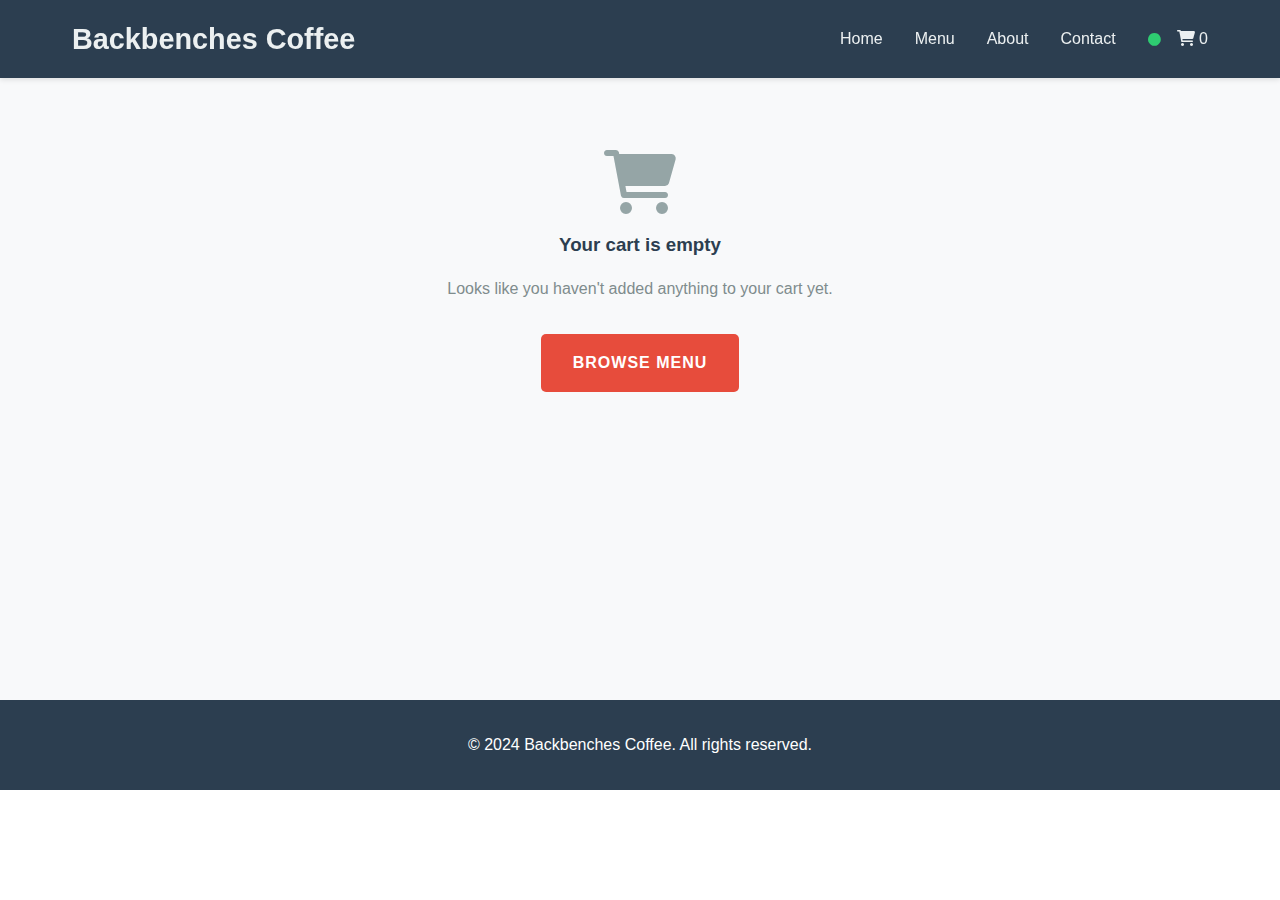
<file: cart.html>
<!DOCTYPE html>
<html lang="en">
<head>
    <meta charset="UTF-8">
    <meta name="viewport" content="width=device-width, initial-scale=1.0">
    <title>Cart - Backbenches Coffee</title>
    <link rel="stylesheet" href="styles.css">
    <link rel="stylesheet" href="cart.css">
    <link rel="stylesheet" href="https://cdnjs.cloudflare.com/ajax/libs/font-awesome/6.0.0/css/all.min.css">
</head>
<body>
    <header>
        <nav>
            <div class="logo">
                <h1>Backbenches Coffee</h1>
            </div>
            <ul class="nav-links">
                <li><a href="index.html">Home</a></li>
                <li><a href="index.html#menu">Menu</a></li>
                <li><a href="index.html#about">About</a></li>
                <li><a href="index.html#contact">Contact</a></li>
                <li class="nav-icons">
                    <span class="online-status" title="Online Status">
                        <i class="fas fa-circle"></i>
                    </span>
                    <a href="cart.html" class="active"><i class="fas fa-shopping-cart"></i> <span id="cart-count">0</span></a>
                </li>
            </ul>
        </nav>
    </header>

    <main class="cart-page">
        <div class="cart-container">
            <h2>Your Cart</h2>
            
            <div class="cart-content">
                <div class="cart-items">
                    <!-- Cart items will be populated by JavaScript -->
                </div>
                
                <div class="cart-summary">
                    <h3>Order Summary</h3>
                    <div class="summary-details">
                        <div class="summary-row">
                            <span>Subtotal</span>
                            <span id="subtotal">₹0</span>
                        </div>
                        <div class="summary-row">
                            <span>GST (5%)</span>
                            <span id="gst">₹0</span>
                        </div>
                        <div class="summary-row">
                            <span>Delivery Charge</span>
                            <span id="delivery">₹30</span>
                        </div>
                        <div class="summary-row total">
                            <span>Total</span>
                            <span id="total">₹0</span>
                        </div>
                    </div>
                    
                    <button id="checkout-btn" class="checkout-button">
                        Proceed to Checkout
                    </button>
                    
                    <a href="index.html#menu" class="continue-shopping">
                        <i class="fas fa-arrow-left"></i> Continue Shopping
                    </a>
                </div>
            </div>
            
            <div id="empty-cart" class="empty-cart" style="display: none;">
                <i class="fas fa-shopping-cart"></i>
                <h3>Your cart is empty</h3>
                <p>Looks like you haven't added anything to your cart yet.</p>
                <a href="index.html#menu" class="cta-button">Browse Menu</a>
            </div>
        </div>
    </main>

    <footer>
        <p>&copy; 2024 Backbenches Coffee. All rights reserved.</p>
    </footer>

    <script src="cart.js"></script>
</body>
</html>
</file>
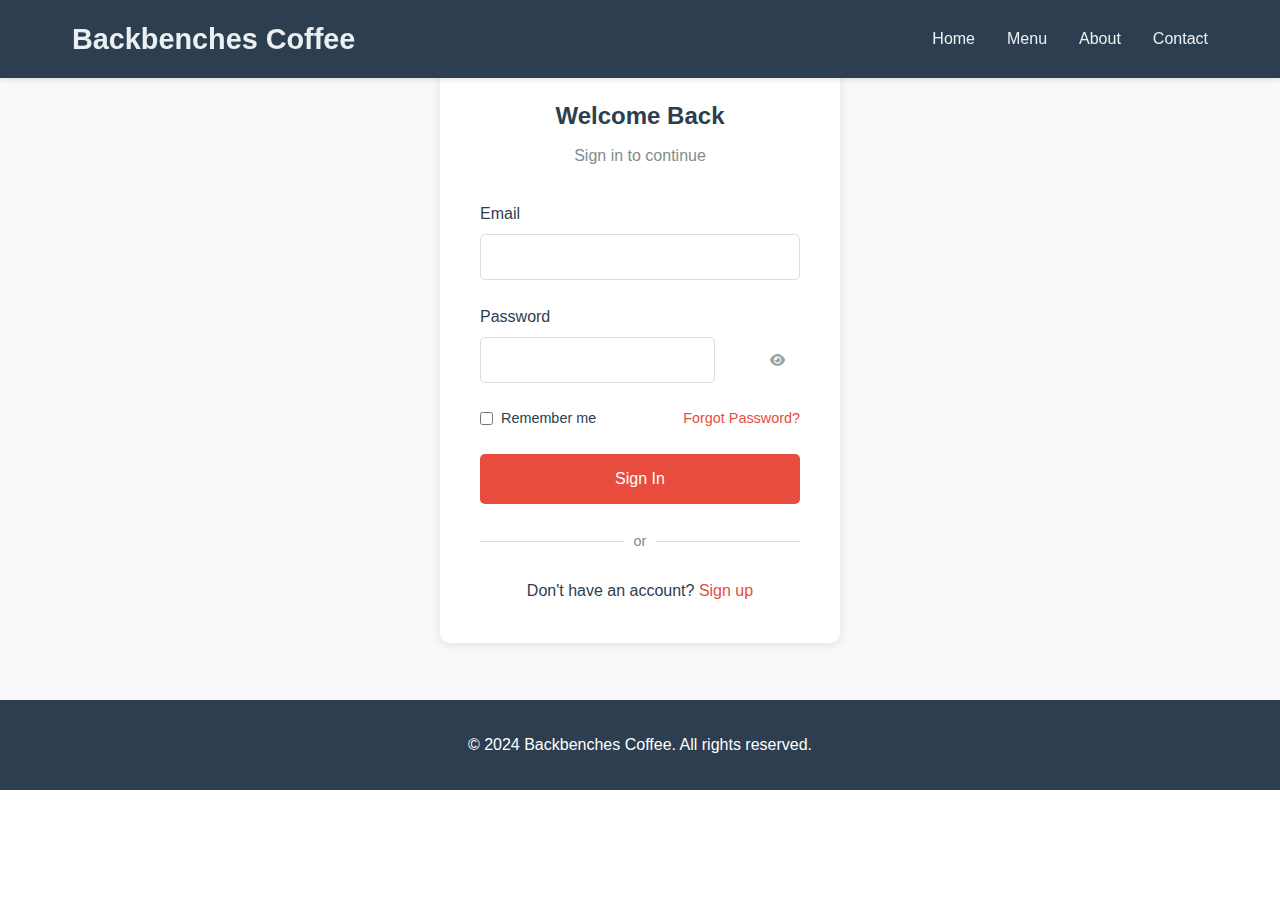
<file: login.html>
<!DOCTYPE html>
<html lang="en">
<head>
    <meta charset="UTF-8">
    <meta name="viewport" content="width=device-width, initial-scale=1.0">
    <title>Login - Backbenches Coffee</title>
    <link rel="stylesheet" href="styles.css">
    <link rel="stylesheet" href="login.css">
    <link rel="stylesheet" href="https://cdnjs.cloudflare.com/ajax/libs/font-awesome/6.0.0/css/all.min.css">
    <script src="https://accounts.google.com/gsi/client" async defer></script>
</head>
<body>
    <header>
        <nav>
            <div class="logo">
                <h1>Backbenches Coffee</h1>
            </div>
            <ul class="nav-links">
                <li><a href="index.html">Home</a></li>
                <li><a href="index.html#menu">Menu</a></li>
                <li><a href="index.html#about">About</a></li>
                <li><a href="index.html#contact">Contact</a></li>
            </ul>
        </nav>
    </header>

    <main class="login-container">
        <div class="login-box">
            <h2>Welcome Back</h2>
            <p class="subtitle">Sign in to continue</p>

            <form id="login-form" class="login-form" novalidate>
                <div class="form-group">
                    <label for="email">Email</label>
                    <input type="email" id="email" name="email" required 
                           pattern="[a-z0-9._%+-]+@[a-z0-9.-]+\.[a-z]{2,}$"
                           title="Please enter a valid email address">
                </div>
                
                <div class="form-group">
                    <label for="password">Password</label>
                    <div class="password-input">
                        <input type="password" id="password" name="password" required
                               pattern="(?=.*\d)(?=.*[a-z])(?=.*[A-Z]).{8,}"
                               title="Must contain at least one number, one uppercase and lowercase letter, and at least 8 or more characters">
                        <button type="button" class="toggle-password">
                            <i class="fas fa-eye"></i>
                        </button>
                    </div>
                </div>

                <div class="form-options">
                    <label class="remember-me">
                        <input type="checkbox" name="remember">
                        Remember me
                    </label>
                    <a href="#" class="forgot-password">Forgot Password?</a>
                </div>

                <button type="submit" class="login-button">Sign In</button>
            </form>

            <div class="divider">
                <span>or</span>
            </div>

            <div id="g_id_onload"
                data-client_id="YOUR_GOOGLE_CLIENT_ID"
                data-context="signin"
                data-ux_mode="popup"
                data-callback="handleGoogleSignIn"
                data-auto_prompt="false">
            </div>

            <div class="g_id_signin"
                data-type="standard"
                data-shape="rectangular"
                data-theme="outline"
                data-text="signin_with"
                data-size="large"
                data-logo_alignment="left"
                data-width="100%">
            </div>

            <p class="signup-link">
                Don't have an account? <a href="signup.html">Sign up</a>
            </p>
        </div>
    </main>

    <footer>
        <p>&copy; 2024 Backbenches Coffee. All rights reserved.</p>
    </footer>

    <script src="login.js"></script>
</body>
</html>
</file>
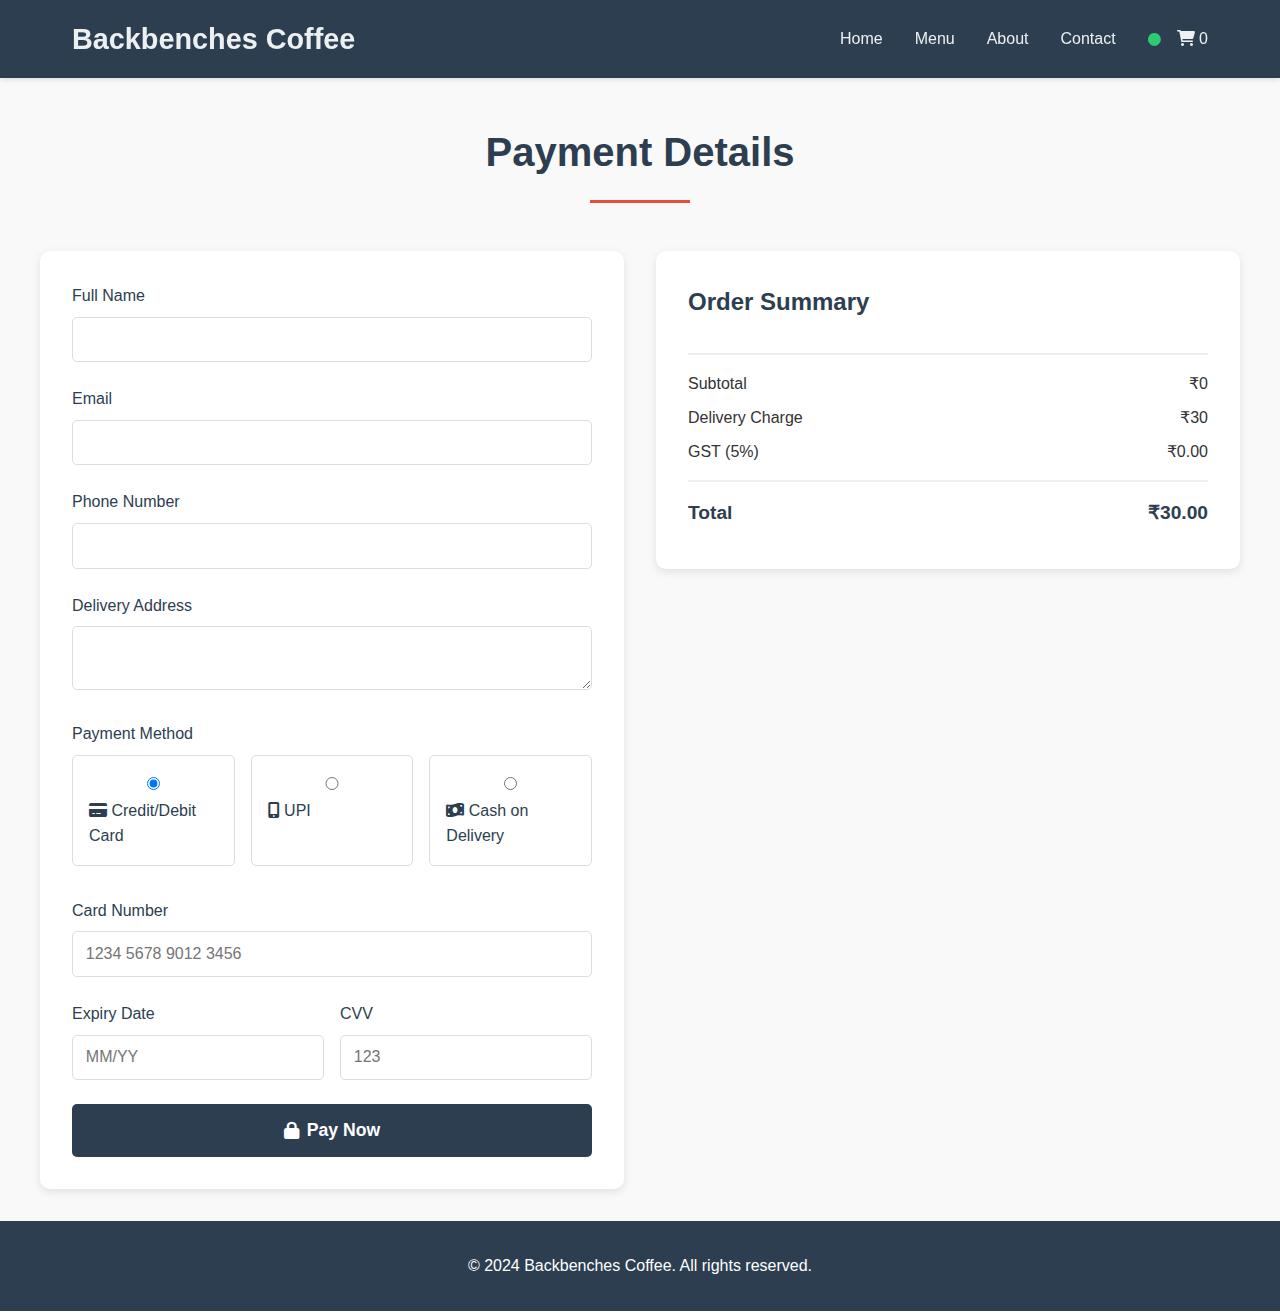
<file: payment.html>
<!DOCTYPE html>
<html lang="en">
<head>
    <meta charset="UTF-8">
    <meta name="viewport" content="width=device-width, initial-scale=1.0">
    <title>Payment - Backbenches Coffee</title>
    <link rel="stylesheet" href="styles.css">
    <link rel="stylesheet" href="payment.css">
    <link rel="stylesheet" href="https://cdnjs.cloudflare.com/ajax/libs/font-awesome/6.0.0/css/all.min.css">
</head>
<body>
    <header>
        <nav>
            <div class="logo">
                <h1>Backbenches Coffee</h1>
            </div>
            <ul class="nav-links">
                <li><a href="index.html">Home</a></li>
                <li><a href="index.html#menu">Menu</a></li>
                <li><a href="index.html#about">About</a></li>
                <li><a href="index.html#contact">Contact</a></li>
                <li class="nav-icons">
                    <span class="online-status" title="Online Status">
                        <i class="fas fa-circle"></i>
                    </span>
                    <a href="#cart"><i class="fas fa-shopping-cart"></i> <span id="cart-count">0</span></a>
                </li>
            </ul>
        </nav>
    </header>

    <main class="payment-container">
        <div class="payment-content">
            <h2>Payment Details</h2>
            <div class="payment-grid">
                <div class="payment-form">
                    <form id="payment-form">
                        <div class="form-group">
                            <label for="name">Full Name</label>
                            <input type="text" id="name" name="name" required>
                        </div>
                        
                        <div class="form-group">
                            <label for="email">Email</label>
                            <input type="email" id="email" name="email" required>
                        </div>
                        
                        <div class="form-group">
                            <label for="phone">Phone Number</label>
                            <input type="tel" id="phone" name="phone" required>
                        </div>
                        
                        <div class="form-group">
                            <label for="address">Delivery Address</label>
                            <textarea id="address" name="address" required></textarea>
                        </div>
                        
                        <div class="form-group">
                            <label>Payment Method</label>
                            <div class="payment-methods">
                                <label class="payment-method">
                                    <input type="radio" name="payment-method" value="card" checked>
                                    <i class="fas fa-credit-card"></i> Credit/Debit Card
                                </label>
                                <label class="payment-method">
                                    <input type="radio" name="payment-method" value="upi">
                                    <i class="fas fa-mobile-alt"></i> UPI
                                </label>
                                <label class="payment-method">
                                    <input type="radio" name="payment-method" value="cash">
                                    <i class="fas fa-money-bill-wave"></i> Cash on Delivery
                                </label>
                            </div>
                        </div>
                        
                        <div class="card-details" id="card-details">
                            <div class="form-group">
                                <label for="card-number">Card Number</label>
                                <input type="text" id="card-number" name="card-number" placeholder="1234 5678 9012 3456">
                            </div>
                            
                            <div class="form-row">
                                <div class="form-group">
                                    <label for="expiry">Expiry Date</label>
                                    <input type="text" id="expiry" name="expiry" placeholder="MM/YY">
                                </div>
                                <div class="form-group">
                                    <label for="cvv">CVV</label>
                                    <input type="text" id="cvv" name="cvv" placeholder="123">
                                </div>
                            </div>
                        </div>
                        
                        <div class="upi-details" id="upi-details" style="display: none;">
                            <div class="form-group">
                                <label for="upi-id">UPI ID</label>
                                <input type="text" id="upi-id" name="upi-id" placeholder="example@upi">
                            </div>
                        </div>
                        
                        <button type="submit" class="pay-button">
                            <i class="fas fa-lock"></i> Pay Now
                        </button>
                    </form>
                </div>
                
                <div class="order-summary">
                    <h3>Order Summary</h3>
                    <div class="summary-items" id="summary-items">
                        <!-- Items will be populated by JavaScript -->
                    </div>
                    <div class="summary-total">
                        <div class="total-row">
                            <span>Subtotal</span>
                            <span id="subtotal">₹0</span>
                        </div>
                        <div class="total-row">
                            <span>Delivery Charge</span>
                            <span>₹30</span>
                        </div>
                        <div class="total-row">
                            <span>GST (5%)</span>
                            <span id="gst">₹0</span>
                        </div>
                        <div class="total-row total">
                            <span>Total</span>
                            <span id="total">₹0</span>
                        </div>
                    </div>
                </div>
            </div>
        </div>
    </main>

    <footer>
        <p>&copy; 2024 Backbenches Coffee. All rights reserved.</p>
    </footer>

    <script src="payment.js"></script>
</body>
</html>
</file>
<file: cart.css>
/* Animations */
@keyframes slideIn {
    from {
        opacity: 0;
        transform: translateX(-50px);
    }
    to {
        opacity: 1;
        transform: translateX(0);
    }
}

@keyframes fadeIn {
    from {
        opacity: 0;
    }
    to {
        opacity: 1;
    }
}

@keyframes scaleIn {
    from {
        transform: scale(0.9);
        opacity: 0;
    }
    to {
        transform: scale(1);
        opacity: 1;
    }
}

.cart-page {
    min-height: calc(100vh - 200px);
    padding: 2rem;
    background-color: #f8f9fa;
    animation: fadeIn 0.5s ease-out;
}

.cart-container {
    max-width: 1200px;
    margin: 0 auto;
    animation: scaleIn 0.8s ease-out;
}

.cart-container h2 {
    color: #2c3e50;
    margin-bottom: 2rem;
    animation: slideIn 0.8s ease-out;
}

.cart-content {
    display: grid;
    grid-template-columns: 1fr 300px;
    gap: 2rem;
    animation: fadeIn 1s ease-out;
}

.cart-items {
    border-right: 1px solid #eee;
    padding-right: 2rem;
}

.cart-item {
    display: flex;
    align-items: center;
    padding: 1rem;
    background-color: white;
    border-radius: 8px;
    box-shadow: 0 2px 5px rgba(0, 0, 0, 0.1);
    margin-bottom: 1rem;
    animation: slideIn 0.8s ease-out;
    animation-fill-mode: both;
}

.cart-item:nth-child(1) {
    animation-delay: 0.2s;
}

.cart-item:nth-child(2) {
    animation-delay: 0.4s;
}

.cart-item:nth-child(3) {
    animation-delay: 0.6s;
}

.cart-item img {
    width: 80px;
    height: 80px;
    object-fit: cover;
    border-radius: 8px;
}

.item-details {
    display: flex;
    flex-direction: column;
    gap: 0.5rem;
}

.item-details h4 {
    margin: 0;
    color: #2c3e50;
}

.item-details .price {
    color: #e74c3c;
    font-weight: bold;
}

.quantity-controls {
    display: flex;
    align-items: center;
    gap: 1rem;
}

.quantity-btn {
    background-color: #2c3e50;
    color: white;
    border: none;
    width: 30px;
    height: 30px;
    border-radius: 50%;
    cursor: pointer;
    transition: all 0.3s ease;
    display: flex;
    align-items: center;
    justify-content: center;
}

.quantity-btn:hover {
    background-color: #1a252f;
    transform: scale(1.1);
}

.quantity {
    font-weight: bold;
    min-width: 30px;
    text-align: center;
}

.remove-item {
    color: #e74c3c;
    background: none;
    border: none;
    cursor: pointer;
    font-size: 1.2rem;
    transition: all 0.3s ease;
}

.remove-item:hover {
    transform: scale(1.1);
}

.cart-summary {
    background-color: white;
    padding: 1.5rem;
    border-radius: 8px;
    box-shadow: 0 2px 5px rgba(0, 0, 0, 0.1);
    animation: scaleIn 0.8s ease-out;
    animation-delay: 0.8s;
}

.cart-summary h3 {
    margin-bottom: 1.5rem;
    color: #2c3e50;
}

.summary-details {
    display: flex;
    flex-direction: column;
    gap: 1rem;
    margin-bottom: 1.5rem;
}

.summary-row {
    display: flex;
    justify-content: space-between;
    color: #2c3e50;
}

.summary-row.total {
    border-top: 2px solid #eee;
    margin-top: 1rem;
    padding-top: 1rem;
    font-weight: bold;
    font-size: 1.2rem;
}

.checkout-button {
    width: 100%;
    padding: 1rem;
    background-color: #e74c3c;
    color: white;
    border: none;
    border-radius: 5px;
    font-size: 1rem;
    cursor: pointer;
    transition: all 0.3s ease;
    animation: scaleIn 0.8s ease-out;
    animation-delay: 1s;
}

.checkout-button:hover {
    background-color: #c0392b;
    transform: translateY(-2px) scale(1.02);
}

.continue-shopping {
    display: inline-block;
    margin-top: 1rem;
    color: #3498db;
    text-decoration: none;
    transition: all 0.3s ease;
    animation: fadeIn 1s ease-out;
    animation-delay: 1.2s;
}

.continue-shopping:hover {
    color: #2980b9;
    transform: translateX(5px);
}

.empty-cart {
    text-align: center;
    padding: 3rem;
    animation: fadeIn 1s ease-out;
}

.empty-cart i {
    font-size: 4rem;
    color: #95a5a6;
    margin-bottom: 1rem;
}

.empty-cart h3 {
    color: #2c3e50;
    margin-bottom: 1rem;
    animation: slideIn 0.8s ease-out;
}

.empty-cart p {
    color: #7f8c8d;
    margin-bottom: 2rem;
    animation: fadeIn 1.2s ease-out;
}

@media (max-width: 768px) {
    .cart-content {
        grid-template-columns: 1fr;
    }
    
    .cart-items {
        border-right: none;
        padding-right: 0;
        border-bottom: 1px solid #eee;
        padding-bottom: 2rem;
        margin-bottom: 2rem;
    }
    
    .cart-item {
        grid-template-columns: 1fr;
        text-align: center;
    }
    
    .cart-item img {
        margin: 0 auto;
    }
    
    .quantity-controls {
        justify-content: center;
        margin-top: 1rem;
    }
    
    .cart-page {
        padding: 1rem;
    }
    
    .cart-container {
        padding: 1rem;
    }
}
</file>
<file: login.css>
/* Animations */
@keyframes slideUp {
    from {
        opacity: 0;
        transform: translateY(50px);
    }
    to {
        opacity: 1;
        transform: translateY(0);
    }
}

@keyframes fadeIn {
    from {
        opacity: 0;
    }
    to {
        opacity: 1;
    }
}

@keyframes scaleIn {
    from {
        transform: scale(0.9);
        opacity: 0;
    }
    to {
        transform: scale(1);
        opacity: 1;
    }
}

.login-container {
    min-height: calc(100vh - 200px);
    display: flex;
    justify-content: center;
    align-items: center;
    padding: 2rem;
    background-color: #f8f9fa;
    animation: fadeIn 0.5s ease-out;
}

.login-box {
    background-color: white;
    padding: 2.5rem;
    border-radius: 10px;
    box-shadow: 0 2px 10px rgba(0, 0, 0, 0.1);
    width: 100%;
    max-width: 400px;
    animation: slideUp 0.8s ease-out;
}

.login-box h2 {
    color: #2c3e50;
    text-align: center;
    margin-bottom: 0.5rem;
    animation: fadeIn 1s ease-out;
}

.subtitle {
    color: #7f8c8d;
    text-align: center;
    margin-bottom: 2rem;
    animation: fadeIn 1.2s ease-out;
}

.login-form {
    display: flex;
    flex-direction: column;
    gap: 1.5rem;
}

.form-group {
    display: flex;
    flex-direction: column;
    gap: 0.5rem;
    animation: slideUp 0.8s ease-out;
    animation-fill-mode: both;
}

.form-group:nth-child(1) {
    animation-delay: 0.2s;
}

.form-group:nth-child(2) {
    animation-delay: 0.4s;
}

.form-group:nth-child(3) {
    animation-delay: 0.6s;
}

.form-group label {
    color: #2c3e50;
    font-weight: 500;
}

.form-group input {
    padding: 0.8rem;
    border: 1px solid #ddd;
    border-radius: 5px;
    font-size: 1rem;
    transition: border-color 0.3s ease;
}

.form-group input:focus {
    border-color: #e74c3c;
    outline: none;
}

.password-input {
    position: relative;
}

.toggle-password {
    position: absolute;
    right: 10px;
    top: 50%;
    transform: translateY(-50%);
    background: none;
    border: none;
    color: #95a5a6;
    cursor: pointer;
    padding: 5px;
}

.toggle-password:hover {
    color: #2c3e50;
}

.form-options {
    display: flex;
    justify-content: space-between;
    align-items: center;
    font-size: 0.9rem;
}

.remember-me {
    display: flex;
    align-items: center;
    gap: 0.5rem;
    color: #2c3e50;
    cursor: pointer;
}

.forgot-password {
    color: #e74c3c;
    text-decoration: none;
    transition: color 0.3s ease;
}

.forgot-password:hover {
    color: #c0392b;
}

.login-button {
    background-color: #e74c3c;
    color: white;
    padding: 1rem;
    border: none;
    border-radius: 5px;
    font-size: 1rem;
    cursor: pointer;
    transition: all 0.3s ease;
    animation: scaleIn 0.8s ease-out;
    animation-delay: 0.8s;
}

.login-button:hover {
    background-color: #c0392b;
    transform: translateY(-2px) scale(1.02);
}

.divider {
    text-align: center;
    margin: 1.5rem 0;
    position: relative;
}

.divider::before,
.divider::after {
    content: '';
    position: absolute;
    top: 50%;
    width: 45%;
    height: 1px;
    background-color: #ddd;
}

.divider::before {
    left: 0;
}

.divider::after {
    right: 0;
}

.divider span {
    background-color: white;
    padding: 0 1rem;
    color: #7f8c8d;
    font-size: 0.9rem;
}

.google-signin {
    width: 100%;
    padding: 0.8rem;
    background-color: white;
    border: 1px solid #ddd;
    border-radius: 5px;
    display: flex;
    align-items: center;
    justify-content: center;
    gap: 1rem;
    cursor: pointer;
    transition: all 0.3s ease;
    animation: scaleIn 0.8s ease-out;
    animation-delay: 1s;
}

.google-signin:hover {
    background-color: #f8f9fa;
    border-color: #bdc3c7;
    transform: translateY(-2px) scale(1.02);
}

.google-signin img {
    width: 20px;
    height: 20px;
}

.signup-link {
    text-align: center;
    margin-top: 1.5rem;
    color: #2c3e50;
}

.signup-link a {
    color: #e74c3c;
    text-decoration: none;
    font-weight: 500;
    transition: color 0.3s ease;
}

.signup-link a:hover {
    color: #c0392b;
}

@media (max-width: 480px) {
    .login-box {
        padding: 1.5rem;
    }
    
    .form-options {
        flex-direction: column;
        gap: 1rem;
        align-items: flex-start;
    }
}
</file>
<file: payment.css>
/* Payment Page Styles */
.payment-container {
    padding: 120px 2rem 2rem;
    min-height: 100vh;
    background-color: #f9f9f9;
}

.payment-content {
    max-width: 1200px;
    margin: 0 auto;
}

.payment-content h2 {
    text-align: center;
    font-size: 2.5rem;
    margin-bottom: 3rem;
    color: #2c3e50;
    position: relative;
}

.payment-content h2::after {
    content: '';
    display: block;
    width: 100px;
    height: 3px;
    background-color: #e74c3c;
    margin: 1rem auto;
}

.payment-grid {
    display: grid;
    grid-template-columns: 1fr 1fr;
    gap: 2rem;
}

/* Payment Form Styles */
.payment-form {
    background: white;
    padding: 2rem;
    border-radius: 10px;
    box-shadow: 0 3px 10px rgba(0, 0, 0, 0.1);
}

.form-group {
    margin-bottom: 1.5rem;
}

.form-group label {
    display: block;
    margin-bottom: 0.5rem;
    color: #2c3e50;
    font-weight: 500;
}

.form-group input,
.form-group textarea {
    width: 100%;
    padding: 0.8rem;
    border: 1px solid #ddd;
    border-radius: 5px;
    font-size: 1rem;
    transition: border-color 0.3s ease;
}

.form-group input:focus,
.form-group textarea:focus {
    outline: none;
    border-color: #3498db;
}

.form-row {
    display: grid;
    grid-template-columns: 1fr 1fr;
    gap: 1rem;
}

/* Payment Methods */
.payment-methods {
    display: grid;
    grid-template-columns: repeat(auto-fit, minmax(150px, 1fr));
    gap: 1rem;
}

.payment-method {
    display: flex;
    align-items: center;
    gap: 0.5rem;
    padding: 1rem;
    border: 1px solid #ddd;
    border-radius: 5px;
    cursor: pointer;
    transition: all 0.3s ease;
}

.payment-method:hover {
    border-color: #3498db;
}

.payment-method input[type="radio"] {
    margin-right: 0.5rem;
}

/* Order Summary */
.order-summary {
    background: white;
    padding: 2rem;
    border-radius: 10px;
    box-shadow: 0 3px 10px rgba(0, 0, 0, 0.1);
    height: fit-content;
}

.order-summary h3 {
    color: #2c3e50;
    margin-bottom: 1.5rem;
    font-size: 1.5rem;
}

.summary-items {
    margin-bottom: 2rem;
}

.summary-item {
    display: flex;
    justify-content: space-between;
    padding: 0.5rem 0;
    border-bottom: 1px solid #eee;
}

.summary-total {
    border-top: 2px solid #eee;
    padding-top: 1rem;
}

.total-row {
    display: flex;
    justify-content: space-between;
    margin-bottom: 0.5rem;
}

.total-row.total {
    font-weight: bold;
    font-size: 1.2rem;
    color: #2c3e50;
    margin-top: 1rem;
    padding-top: 1rem;
    border-top: 2px solid #eee;
}

/* Pay Button */
.pay-button {
    width: 100%;
    padding: 1rem;
    background-color: #2c3e50;
    color: white;
    border: none;
    border-radius: 5px;
    font-size: 1.1rem;
    font-weight: bold;
    cursor: pointer;
    transition: all 0.3s ease;
    display: flex;
    align-items: center;
    justify-content: center;
    gap: 0.5rem;
}

.pay-button:hover {
    background-color: #1a252f;
    transform: translateY(-2px);
}

/* Responsive Design */
@media (max-width: 768px) {
    .payment-grid {
        grid-template-columns: 1fr;
    }
    
    .payment-methods {
        grid-template-columns: 1fr;
    }
    
    .form-row {
        grid-template-columns: 1fr;
    }
}

@media (max-width: 480px) {
    .payment-container {
        padding: 100px 1rem 1rem;
    }
    
    .payment-content h2 {
        font-size: 2rem;
    }
}
</file>
<file: styles.css>
/* Reset and base styles */
* {
    margin: 0;
    padding: 0;
    box-sizing: border-box;
}

body {
    font-family: 'Segoe UI', Tahoma, Geneva, Verdana, sans-serif;
    line-height: 1.6;
    color: #333;
}

/* Animations */
@keyframes fadeIn {
    from {
        opacity: 0;
        transform: translateY(20px);
    }
    to {
        opacity: 1;
        transform: translateY(0);
    }
}

@keyframes slideIn {
    from {
        transform: translateX(-100%);
        opacity: 0;
    }
    to {
        transform: translateX(0);
        opacity: 1;
    }
}

@keyframes scaleIn {
    from {
        transform: scale(0.9);
        opacity: 0;
    }
    to {
        transform: scale(1);
        opacity: 1;
    }
}

@keyframes pulse {
    0% {
        transform: scale(1);
    }
    50% {
        transform: scale(1.05);
    }
    100% {
        transform: scale(1);
    }
}

/* Header and Navigation */
header {
    background-color: #2c3e50;
    padding: 1rem 0;
    position: fixed;
    width: 100%;
    top: 0;
    z-index: 1000;
    box-shadow: 0 2px 5px rgba(0, 0, 0, 0.1);
    animation: fadeIn 0.5s ease-out;
}

nav {
    display: flex;
    justify-content: space-between;
    align-items: center;
    max-width: 1200px;
    margin: 0 auto;
    padding: 0 2rem;
}

.logo h1 {
    color: #ecf0f1;
    font-size: 1.8rem;
}

.nav-links {
    display: flex;
    list-style: none;
    gap: 2rem;
    align-items: center;
}

.nav-links a {
    color: #ecf0f1;
    text-decoration: none;
    font-weight: 500;
    transition: color 0.3s ease;
}

.nav-links a:hover {
    color: #3498db;
}

/* Navigation Icons */
.nav-icons {
    display: flex;
    align-items: center;
    gap: 1rem;
}

.online-status {
    position: relative;
    display: inline-block;
}

.online-status i {
    font-size: 0.8rem;
    color: #2ecc71;
    animation: pulse 2s infinite;
}

.online-status[data-status="offline"] i {
    color: #e74c3c;
    animation: none;
}

@keyframes pulse {
    0% {
        opacity: 1;
    }
    50% {
        opacity: 0.5;
    }
    100% {
        opacity: 1;
    }
}

/* Tooltip */
.online-status::after {
    content: attr(title);
    position: absolute;
    bottom: -30px;
    left: 50%;
    transform: translateX(-50%);
    background-color: #2c3e50;
    color: white;
    padding: 0.5rem;
    border-radius: 4px;
    font-size: 0.8rem;
    white-space: nowrap;
    opacity: 0;
    visibility: hidden;
    transition: all 0.3s ease;
}

.online-status:hover::after {
    opacity: 1;
    visibility: visible;
    bottom: -35px;
}

/* Hero Section */
.hero {
    height: 100vh;
    background: linear-gradient(rgba(0, 0, 0, 0.5), rgba(0, 0, 0, 0.5)),
                url('https://images.unsplash.com/photo-1501339847302-ac426a4a7cbb') center/cover;
    display: flex;
    align-items: center;
    justify-content: center;
    text-align: center;
    color: white;
    padding-top: 80px;
    animation: fadeIn 1s ease-out;
}

.hero-content {
    max-width: 800px;
    padding: 2rem;
    animation: slideIn 1s ease-out;
}

.hero h2 {
    font-size: 3rem;
    margin-bottom: 1rem;
    text-shadow: 2px 2px 4px rgba(0, 0, 0, 0.5);
}

.hero p {
    font-size: 1.5rem;
    margin-bottom: 2rem;
    text-shadow: 1px 1px 2px rgba(0, 0, 0, 0.5);
}

.cta-button {
    display: inline-block;
    padding: 1rem 2rem;
    background-color: #e74c3c;
    color: white;
    text-decoration: none;
    border-radius: 5px;
    transition: all 0.3s ease;
    font-weight: bold;
    text-transform: uppercase;
    letter-spacing: 1px;
    animation: pulse 2s infinite;
}

.cta-button:hover {
    background-color: #c0392b;
    transform: translateY(-2px) scale(1.05);
    box-shadow: 0 4px 8px rgba(0, 0, 0, 0.2);
}

/* Menu Section */
.menu-section {
    padding: 5rem 2rem;
    background-color: #f9f9f9;
    animation: fadeIn 0.8s ease-out;
}

.menu-section h2 {
    text-align: center;
    font-size: 2.5rem;
    margin-bottom: 3rem;
    color: #2c3e50;
    position: relative;
}

.menu-section h2::after {
    content: '';
    display: block;
    width: 100px;
    height: 3px;
    background-color: #e74c3c;
    margin: 1rem auto;
}

.menu-grid {
    display: grid;
    grid-template-columns: repeat(auto-fit, minmax(250px, 1fr));
    gap: 2rem;
    max-width: 1200px;
    margin: 0 auto;
}

.menu-item {
    background: white;
    border-radius: 10px;
    overflow: hidden;
    box-shadow: 0 3px 10px rgba(0, 0, 0, 0.1);
    transition: all 0.3s ease;
    position: relative;
    animation: scaleIn 0.3s ease-out;
}

.menu-item:hover {
    transform: translateY(-5px) scale(1.02);
    box-shadow: 0 5px 15px rgba(0, 0, 0, 0.2);
}

.menu-item img {
    width: 100%;
    height: 200px;
    object-fit: cover;
    transition: transform 0.5s ease;
}

.menu-item:hover img {
    transform: scale(1.1);
}

.menu-item h3 {
    padding: 1rem;
    font-size: 1.5rem;
    color: #2c3e50;
}

.menu-item p {
    padding: 0 1rem;
    color: #666;
    min-height: 40px;
}

.price {
    padding: 1rem;
    font-weight: bold;
    color: #e74c3c;
    font-size: 1.2rem;
}

.add-to-cart {
    display: block;
    width: 100%;
    padding: 1rem;
    background-color: #2c3e50;
    color: white;
    border: none;
    cursor: pointer;
    transition: all 0.3s ease;
    font-weight: bold;
    text-transform: uppercase;
    letter-spacing: 1px;
}

.add-to-cart:hover {
    background-color: #1a252f;
    transform: translateY(-2px);
}

/* About Section */
.about-section {
    padding: 5rem 2rem;
    background-color: white;
    animation: fadeIn 0.8s ease-out;
}

.about-section h2 {
    text-align: center;
    font-size: 2.5rem;
    margin-bottom: 3rem;
    color: #2c3e50;
    position: relative;
}

.about-section h2::after {
    content: '';
    display: block;
    width: 100px;
    height: 3px;
    background-color: #e74c3c;
    margin: 1rem auto;
}

.about-content {
    max-width: 800px;
    margin: 0 auto;
    text-align: center;
}

/* Contact Section */
.contact-section {
    padding: 5rem 2rem;
    background-color: #f9f9f9;
    animation: fadeIn 0.8s ease-out;
}

.contact-section h2 {
    text-align: center;
    font-size: 2.5rem;
    margin-bottom: 3rem;
    color: #2c3e50;
    position: relative;
}

.contact-section h2::after {
    content: '';
    display: block;
    width: 100px;
    height: 3px;
    background-color: #e74c3c;
    margin: 1rem auto;
}

.contact-content {
    max-width: 800px;
    margin: 0 auto;
    display: flex;
    justify-content: space-between;
    flex-wrap: wrap;
    gap: 2rem;
}

.contact-info {
    flex: 1;
    min-width: 300px;
}

.contact-info p {
    margin-bottom: 1rem;
    display: flex;
    align-items: center;
    gap: 1rem;
}

.social-links {
    display: flex;
    gap: 1rem;
}

.social-links a {
    color: #2c3e50;
    font-size: 1.5rem;
    transition: all 0.3s ease;
}

.social-links a:hover {
    color: #3498db;
    transform: translateY(-2px);
}

/* Footer */
footer {
    background-color: #2c3e50;
    color: white;
    text-align: center;
    padding: 2rem;
    animation: fadeIn 0.5s ease-out;
}

/* Responsive Design */
@media (max-width: 768px) {
    .nav-links {
        display: none;
    }
    
    .hero h2 {
        font-size: 2rem;
    }
    
    .hero p {
        font-size: 1.2rem;
    }
    
    .menu-grid {
        grid-template-columns: repeat(auto-fit, minmax(200px, 1fr));
    }
}

@media (max-width: 480px) {
    .logo h1 {
        font-size: 1.5rem;
    }
    
    .hero h2 {
        font-size: 1.8rem;
    }
    
    .hero p {
        font-size: 1rem;
    }
    
    .contact-content {
        flex-direction: column;
    }
}

/* Menu Categories */
.menu-categories {
    display: flex;
    justify-content: center;
    gap: 1rem;
    margin-bottom: 2rem;
    flex-wrap: wrap;
}

.category-button {
    padding: 0.5rem 1rem;
    background-color: #2c3e50;
    color: white;
    border: none;
    border-radius: 5px;
    cursor: pointer;
    transition: all 0.3s ease;
}

.category-button:hover {
    background-color: #1a252f;
    transform: translateY(-2px);
}

.category-button.active {
    background-color: #e74c3c;
}

/* Category Buttons */
.category-buttons {
    display: flex;
    justify-content: center;
    gap: 1rem;
    margin-bottom: 2rem;
    flex-wrap: wrap;
}

.category-buttons button {
    padding: 0.8rem 1.5rem;
    border: none;
    border-radius: 25px;
    background-color: #2c3e50;
    color: white;
    cursor: pointer;
    transition: all 0.3s ease;
    font-size: 1rem;
    animation: fadeIn 0.5s ease-out;
}

.category-buttons button:hover {
    background-color: #1a252f;
    transform: translateY(-2px) scale(1.05);
}

.category-buttons button.active {
    background-color: #e74c3c;
    animation: pulse 2s infinite;
}

@media (max-width: 768px) {
    .category-buttons {
        gap: 0.5rem;
    }
    
    .category-buttons button {
        padding: 0.6rem 1rem;
        font-size: 0.9rem;
    }
}
</file>
